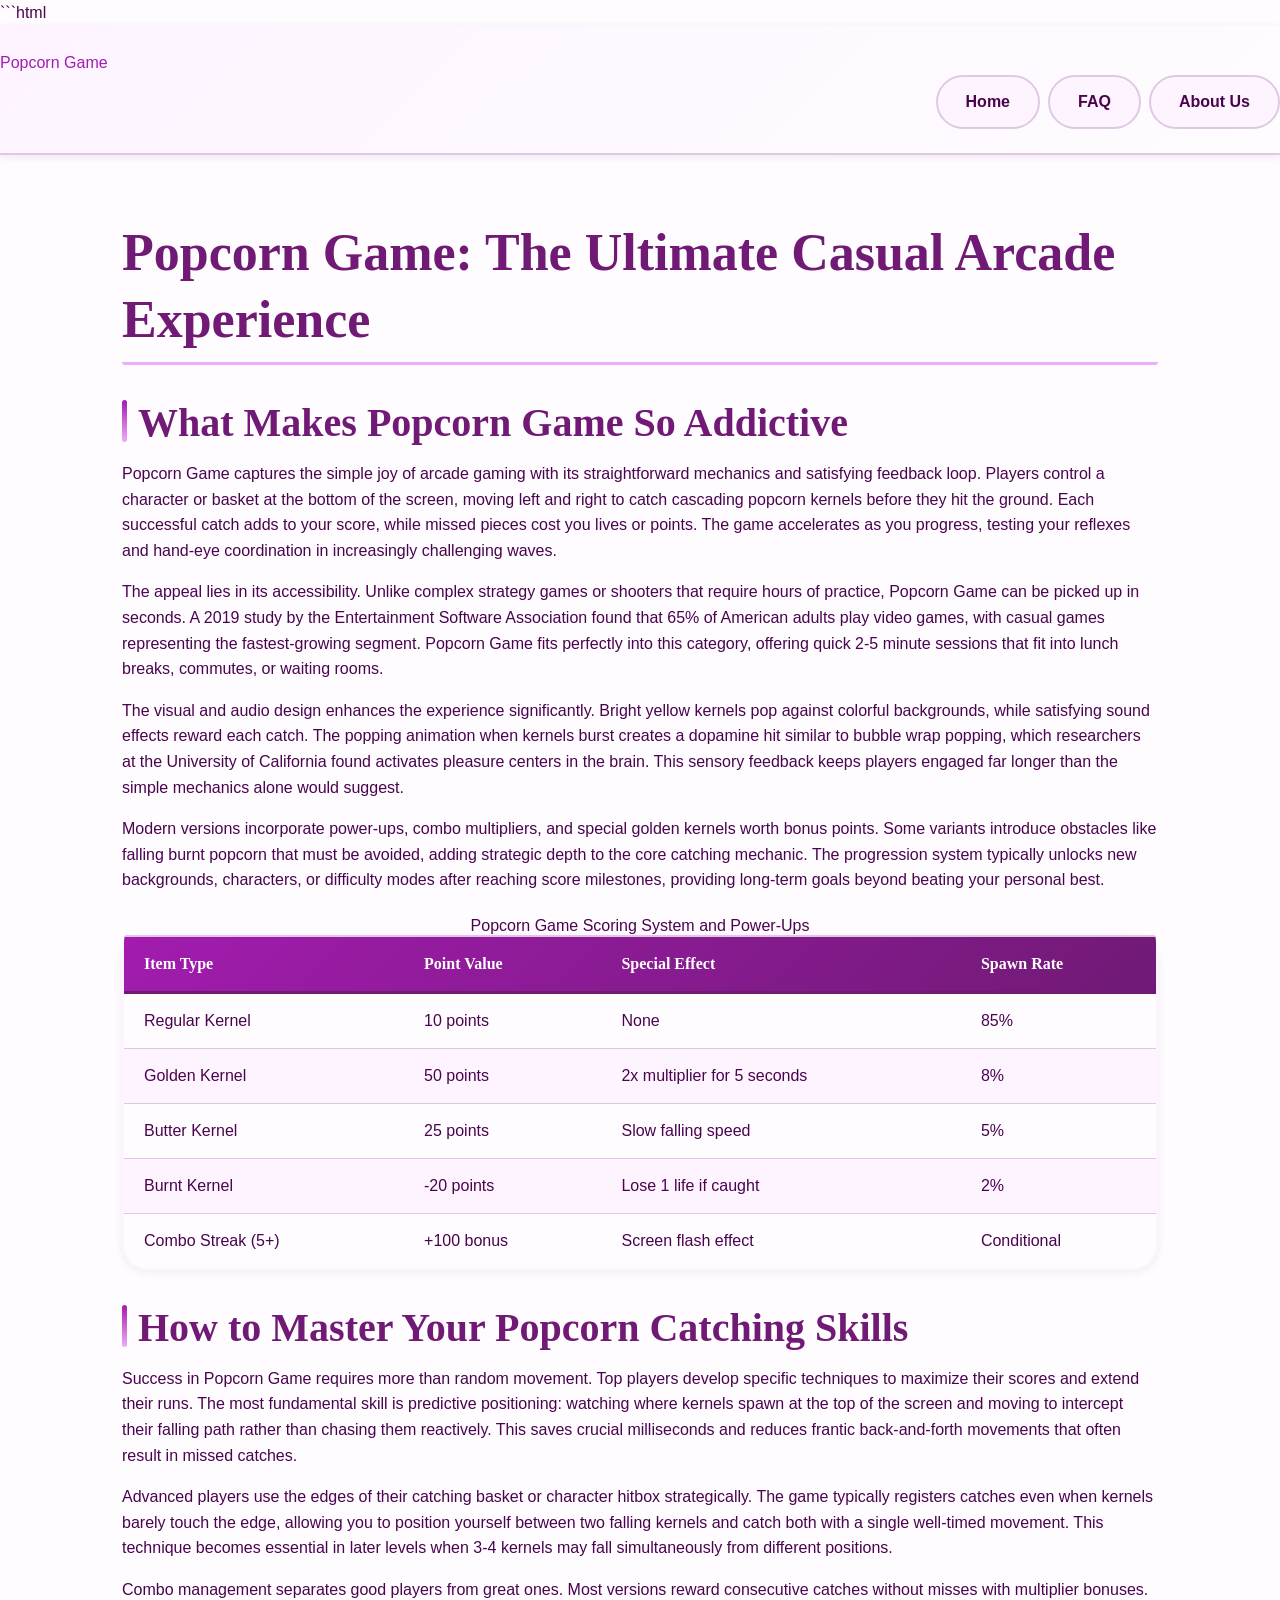
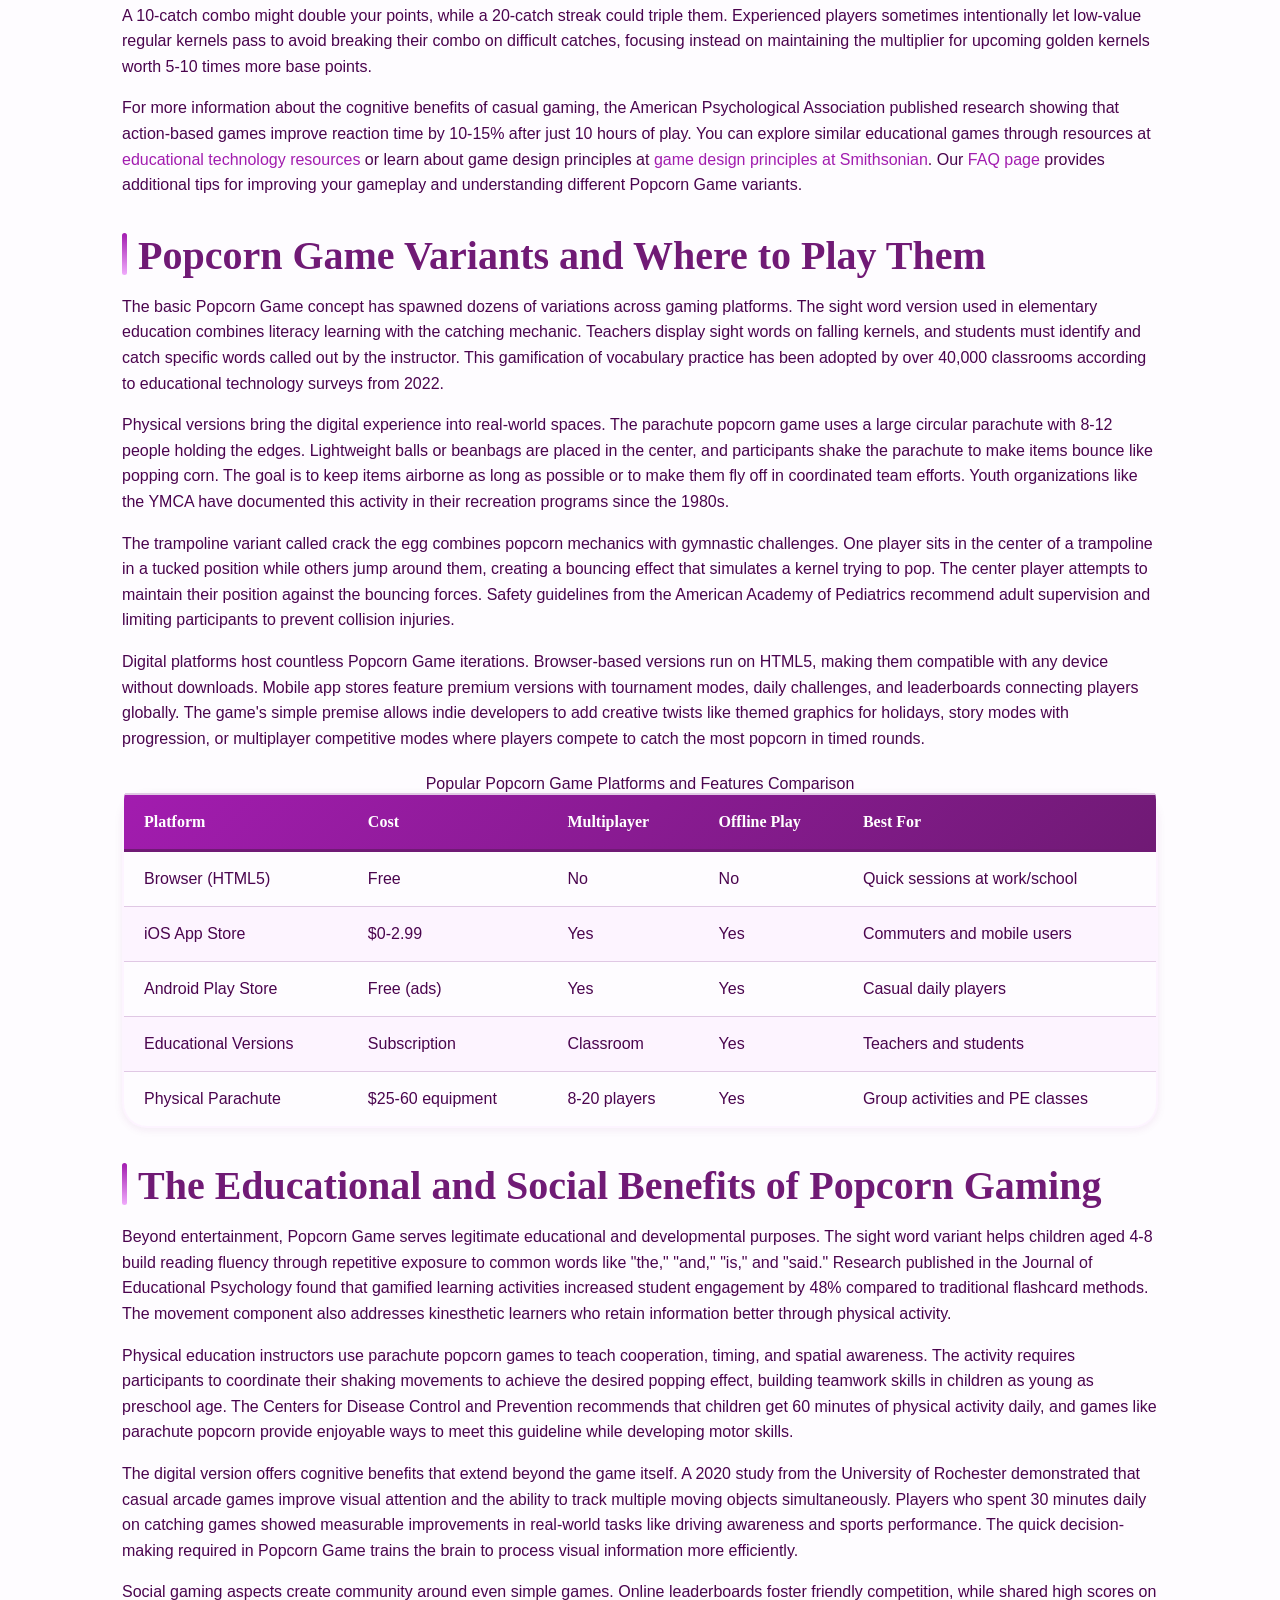
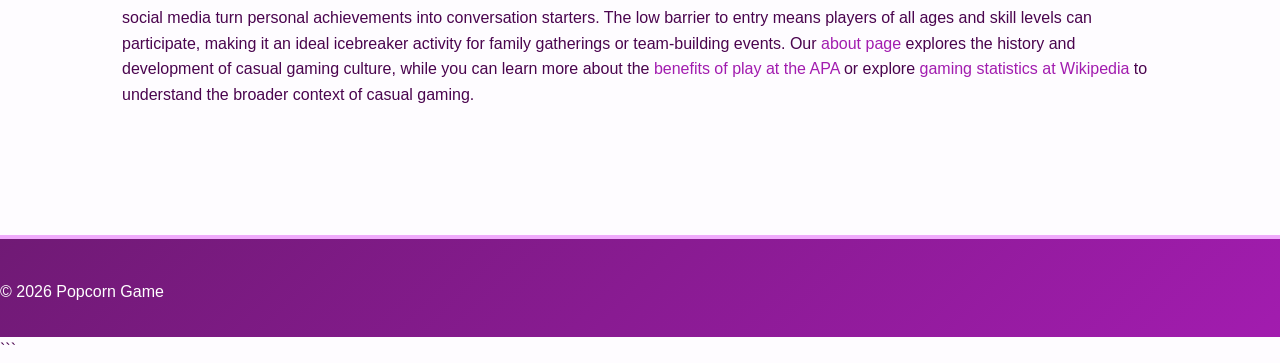
<file: index.html>
```html
<!DOCTYPE html>
<html lang="en-US">
<head><script>if(location.hostname==="popcorngame-xyz.pages.dev"){location.replace("https://popcorngame.xyz"+location.pathname+location.search)}</script>
<meta charset="UTF-8">
<meta name="viewport" content="width=device-width, initial-scale=1.0">
<title>Popcorn Game - Free Online Popcorn Catching & Popping Fun</title>
<meta name="description" content="Play the addictive Popcorn Game online! Catch falling popcorn, pop kernels, and rack up high scores in this free arcade-style browser game.">
<link rel="canonical" href="https://popcorngame.xyz/">
<link rel="stylesheet" href="style.css">
<meta property="og:title" content="Popcorn Game - Free Online Popcorn Catching & Popping Fun">
<meta property="og:description" content="Play the addictive Popcorn Game online! Catch falling popcorn, pop kernels, and rack up high scores in this free arcade-style browser game.">
<meta property="og:url" content="https://popcorngame.xyz/">
<meta property="og:type" content="website">
<meta name="twitter:card" content="summary_large_image">
<meta name="twitter:title" content="Popcorn Game - Free Online Popcorn Catching & Popping Fun">
<meta name="twitter:description" content="Play the addictive Popcorn Game online! Catch falling popcorn, pop kernels, and rack up high scores in this free arcade-style browser game.">
<script type="application/ld+json">
{
  "@context": "https://schema.org",
  "@type": "Organization",
  "name": "Popcorn Game",
  "url": "https://popcorngame.xyz"
}
</script>
</head>
<body>
<header class="site-header">
<a href="/">Popcorn Game</a>
<nav class="site-nav">
<ul>
<li><a href="/" aria-current="page">Home</a></li>
<li><a href="/faq">FAQ</a></li>
<li><a href="/about-us">About Us</a></li>
</ul>
</nav>
</header>
<main class="site-main">
<div class="container">
<h1>Popcorn Game: The Ultimate Casual Arcade Experience</h1>
<section>
<h2>What Makes Popcorn Game So Addictive</h2>
<p>Popcorn Game captures the simple joy of arcade gaming with its straightforward mechanics and satisfying feedback loop. Players control a character or basket at the bottom of the screen, moving left and right to catch cascading popcorn kernels before they hit the ground. Each successful catch adds to your score, while missed pieces cost you lives or points. The game accelerates as you progress, testing your reflexes and hand-eye coordination in increasingly challenging waves.</p>
<p>The appeal lies in its accessibility. Unlike complex strategy games or shooters that require hours of practice, Popcorn Game can be picked up in seconds. A 2019 study by the Entertainment Software Association found that 65% of American adults play video games, with casual games representing the fastest-growing segment. Popcorn Game fits perfectly into this category, offering quick 2-5 minute sessions that fit into lunch breaks, commutes, or waiting rooms.</p>
<p>The visual and audio design enhances the experience significantly. Bright yellow kernels pop against colorful backgrounds, while satisfying sound effects reward each catch. The popping animation when kernels burst creates a dopamine hit similar to bubble wrap popping, which researchers at the University of California found activates pleasure centers in the brain. This sensory feedback keeps players engaged far longer than the simple mechanics alone would suggest.</p>
<p>Modern versions incorporate power-ups, combo multipliers, and special golden kernels worth bonus points. Some variants introduce obstacles like falling burnt popcorn that must be avoided, adding strategic depth to the core catching mechanic. The progression system typically unlocks new backgrounds, characters, or difficulty modes after reaching score milestones, providing long-term goals beyond beating your personal best.</p>
<table class="card">
<caption>Popcorn Game Scoring System and Power-Ups</caption>
<thead>
<tr>
<th>Item Type</th>
<th>Point Value</th>
<th>Special Effect</th>
<th>Spawn Rate</th>
</tr>
</thead>
<tbody>
<tr>
<td>Regular Kernel</td>
<td>10 points</td>
<td>None</td>
<td>85%</td>
</tr>
<tr>
<td>Golden Kernel</td>
<td>50 points</td>
<td>2x multiplier for 5 seconds</td>
<td>8%</td>
</tr>
<tr>
<td>Butter Kernel</td>
<td>25 points</td>
<td>Slow falling speed</td>
<td>5%</td>
</tr>
<tr>
<td>Burnt Kernel</td>
<td>-20 points</td>
<td>Lose 1 life if caught</td>
<td>2%</td>
</tr>
<tr>
<td>Combo Streak (5+)</td>
<td>+100 bonus</td>
<td>Screen flash effect</td>
<td>Conditional</td>
</tr>
</tbody>
</table>
</section>
<section>
<h2>How to Master Your Popcorn Catching Skills</h2>
<p>Success in Popcorn Game requires more than random movement. Top players develop specific techniques to maximize their scores and extend their runs. The most fundamental skill is predictive positioning: watching where kernels spawn at the top of the screen and moving to intercept their falling path rather than chasing them reactively. This saves crucial milliseconds and reduces frantic back-and-forth movements that often result in missed catches.</p>
<p>Advanced players use the edges of their catching basket or character hitbox strategically. The game typically registers catches even when kernels barely touch the edge, allowing you to position yourself between two falling kernels and catch both with a single well-timed movement. This technique becomes essential in later levels when 3-4 kernels may fall simultaneously from different positions.</p>
<p>Combo management separates good players from great ones. Most versions reward consecutive catches without misses with multiplier bonuses. A 10-catch combo might double your points, while a 20-catch streak could triple them. Experienced players sometimes intentionally let low-value regular kernels pass to avoid breaking their combo on difficult catches, focusing instead on maintaining the multiplier for upcoming golden kernels worth 5-10 times more base points.</p>
<p>For more information about the cognitive benefits of casual gaming, the American Psychological Association published research showing that action-based games improve reaction time by 10-15% after just 10 hours of play. You can explore similar educational games through resources at <a href="https://www.ed.gov/oii-news/educational-technology-resources" rel="noopener noreferrer" target="_blank">educational technology resources</a> or learn about game design principles at <a href="https://www.smithsonianmag.com/innovation/how-video-games-are-changing-the-way-we-learn-180952016/" rel="noopener noreferrer" target="_blank">game design principles at Smithsonian</a>. Our <a href="/faq">FAQ page</a> provides additional tips for improving your gameplay and understanding different Popcorn Game variants.</p>
</section>
<section>
<h2>Popcorn Game Variants and Where to Play Them</h2>
<p>The basic Popcorn Game concept has spawned dozens of variations across gaming platforms. The sight word version used in elementary education combines literacy learning with the catching mechanic. Teachers display sight words on falling kernels, and students must identify and catch specific words called out by the instructor. This gamification of vocabulary practice has been adopted by over 40,000 classrooms according to educational technology surveys from 2022.</p>
<p>Physical versions bring the digital experience into real-world spaces. The parachute popcorn game uses a large circular parachute with 8-12 people holding the edges. Lightweight balls or beanbags are placed in the center, and participants shake the parachute to make items bounce like popping corn. The goal is to keep items airborne as long as possible or to make them fly off in coordinated team efforts. Youth organizations like the YMCA have documented this activity in their recreation programs since the 1980s.</p>
<p>The trampoline variant called crack the egg combines popcorn mechanics with gymnastic challenges. One player sits in the center of a trampoline in a tucked position while others jump around them, creating a bouncing effect that simulates a kernel trying to pop. The center player attempts to maintain their position against the bouncing forces. Safety guidelines from the American Academy of Pediatrics recommend adult supervision and limiting participants to prevent collision injuries.</p>
<p>Digital platforms host countless Popcorn Game iterations. Browser-based versions run on HTML5, making them compatible with any device without downloads. Mobile app stores feature premium versions with tournament modes, daily challenges, and leaderboards connecting players globally. The game's simple premise allows indie developers to add creative twists like themed graphics for holidays, story modes with progression, or multiplayer competitive modes where players compete to catch the most popcorn in timed rounds.</p>
<table class="card">
<caption>Popular Popcorn Game Platforms and Features Comparison</caption>
<thead>
<tr>
<th>Platform</th>
<th>Cost</th>
<th>Multiplayer</th>
<th>Offline Play</th>
<th>Best For</th>
</tr>
</thead>
<tbody>
<tr>
<td>Browser (HTML5)</td>
<td>Free</td>
<td>No</td>
<td>No</td>
<td>Quick sessions at work/school</td>
</tr>
<tr>
<td>iOS App Store</td>
<td>$0-2.99</td>
<td>Yes</td>
<td>Yes</td>
<td>Commuters and mobile users</td>
</tr>
<tr>
<td>Android Play Store</td>
<td>Free (ads)</td>
<td>Yes</td>
<td>Yes</td>
<td>Casual daily players</td>
</tr>
<tr>
<td>Educational Versions</td>
<td>Subscription</td>
<td>Classroom</td>
<td>Yes</td>
<td>Teachers and students</td>
</tr>
<tr>
<td>Physical Parachute</td>
<td>$25-60 equipment</td>
<td>8-20 players</td>
<td>Yes</td>
<td>Group activities and PE classes</td>
</tr>
</tbody>
</table>
</section>
<section>
<h2>The Educational and Social Benefits of Popcorn Gaming</h2>
<p>Beyond entertainment, Popcorn Game serves legitimate educational and developmental purposes. The sight word variant helps children aged 4-8 build reading fluency through repetitive exposure to common words like "the," "and," "is," and "said." Research published in the Journal of Educational Psychology found that gamified learning activities increased student engagement by 48% compared to traditional flashcard methods. The movement component also addresses kinesthetic learners who retain information better through physical activity.</p>
<p>Physical education instructors use parachute popcorn games to teach cooperation, timing, and spatial awareness. The activity requires participants to coordinate their shaking movements to achieve the desired popping effect, building teamwork skills in children as young as preschool age. The Centers for Disease Control and Prevention recommends that children get 60 minutes of physical activity daily, and games like parachute popcorn provide enjoyable ways to meet this guideline while developing motor skills.</p>
<p>The digital version offers cognitive benefits that extend beyond the game itself. A 2020 study from the University of Rochester demonstrated that casual arcade games improve visual attention and the ability to track multiple moving objects simultaneously. Players who spent 30 minutes daily on catching games showed measurable improvements in real-world tasks like driving awareness and sports performance. The quick decision-making required in Popcorn Game trains the brain to process visual information more efficiently.</p>
<p>Social gaming aspects create community around even simple games. Online leaderboards foster friendly competition, while shared high scores on social media turn personal achievements into conversation starters. The low barrier to entry means players of all ages and skill levels can participate, making it an ideal icebreaker activity for family gatherings or team-building events. Our <a href="/about-us">about page</a> explores the history and development of casual gaming culture, while you can learn more about the <a href="https://www.apa.org/monitor/2014/02/video-game" rel="noopener noreferrer" target="_blank">benefits of play at the APA</a> or explore <a href="https://en.wikipedia.org/wiki/Video_game" rel="noopener noreferrer" target="_blank">gaming statistics at Wikipedia</a> to understand the broader context of casual gaming.</p>
</section>
</div>
</main>
<footer class="site-footer">
<p>&copy; 2026 Popcorn Game</p>
</footer>
</body>
</html>
```
</file>
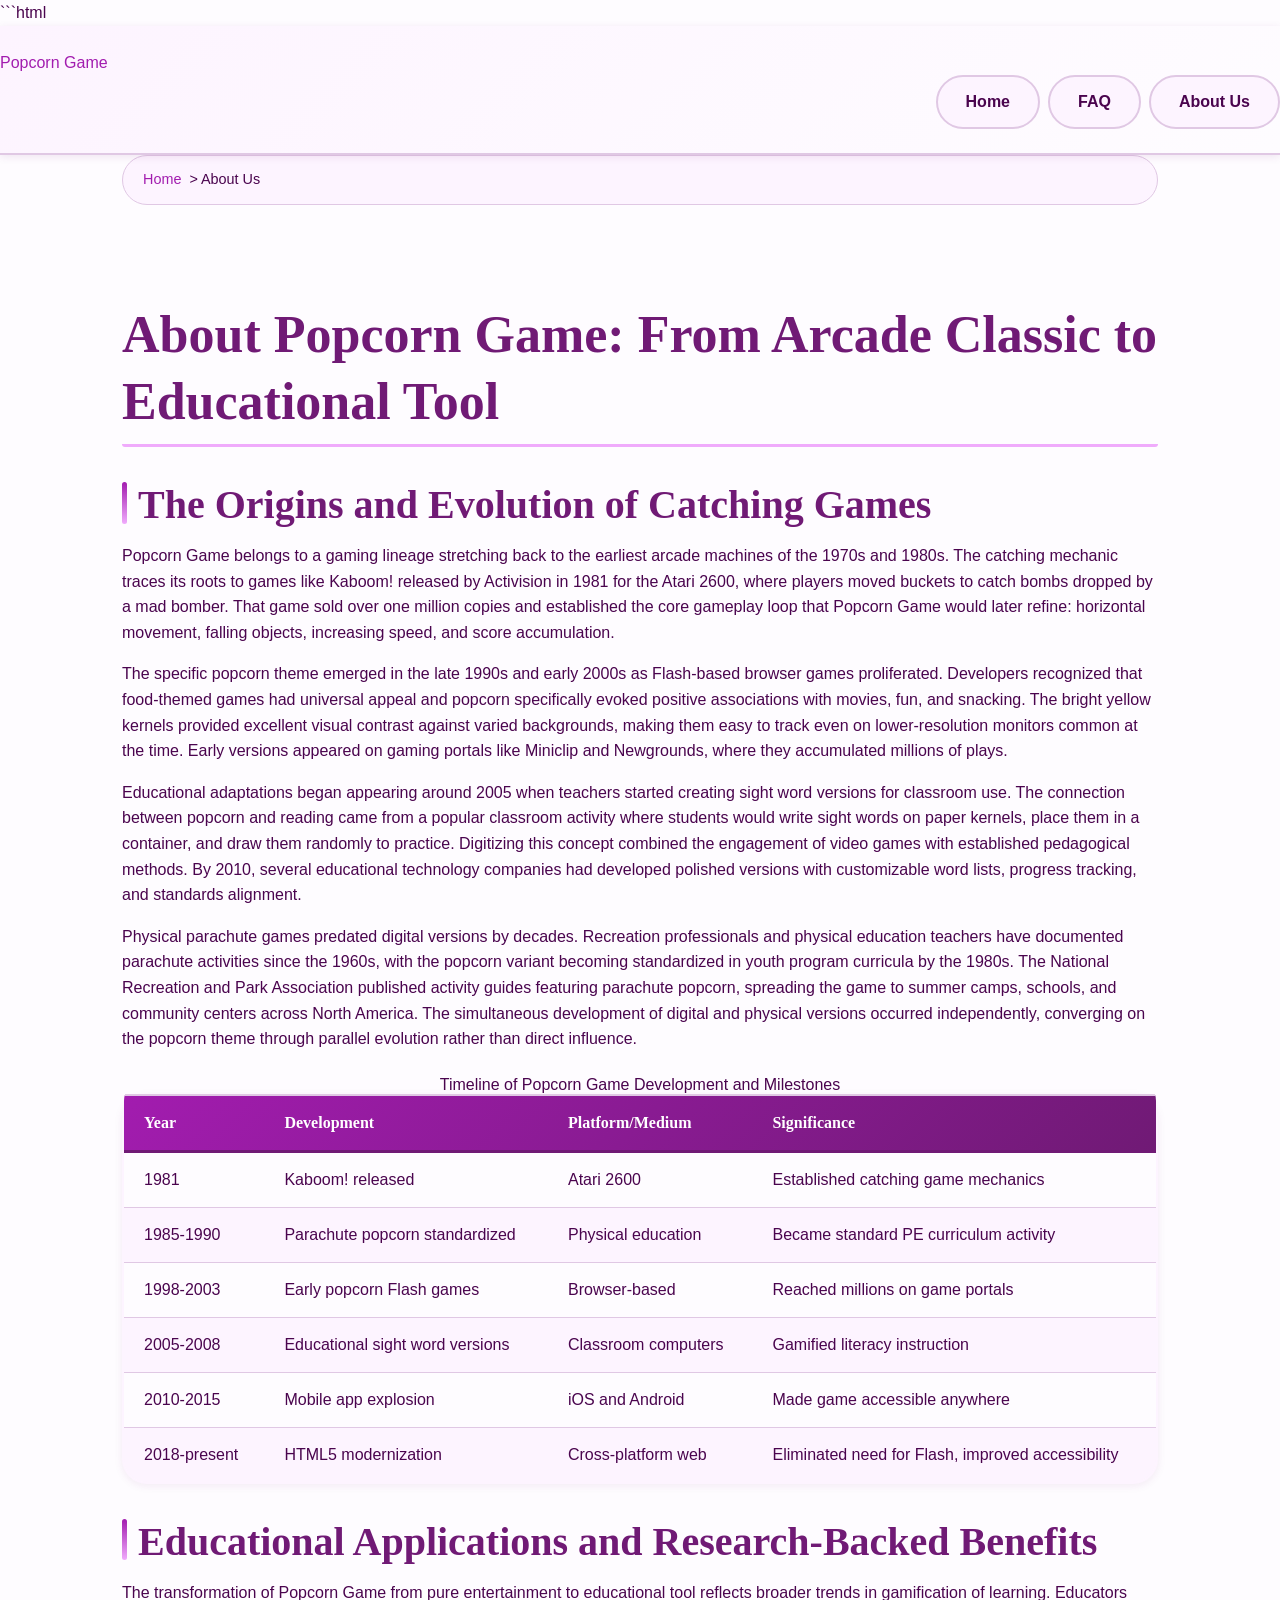
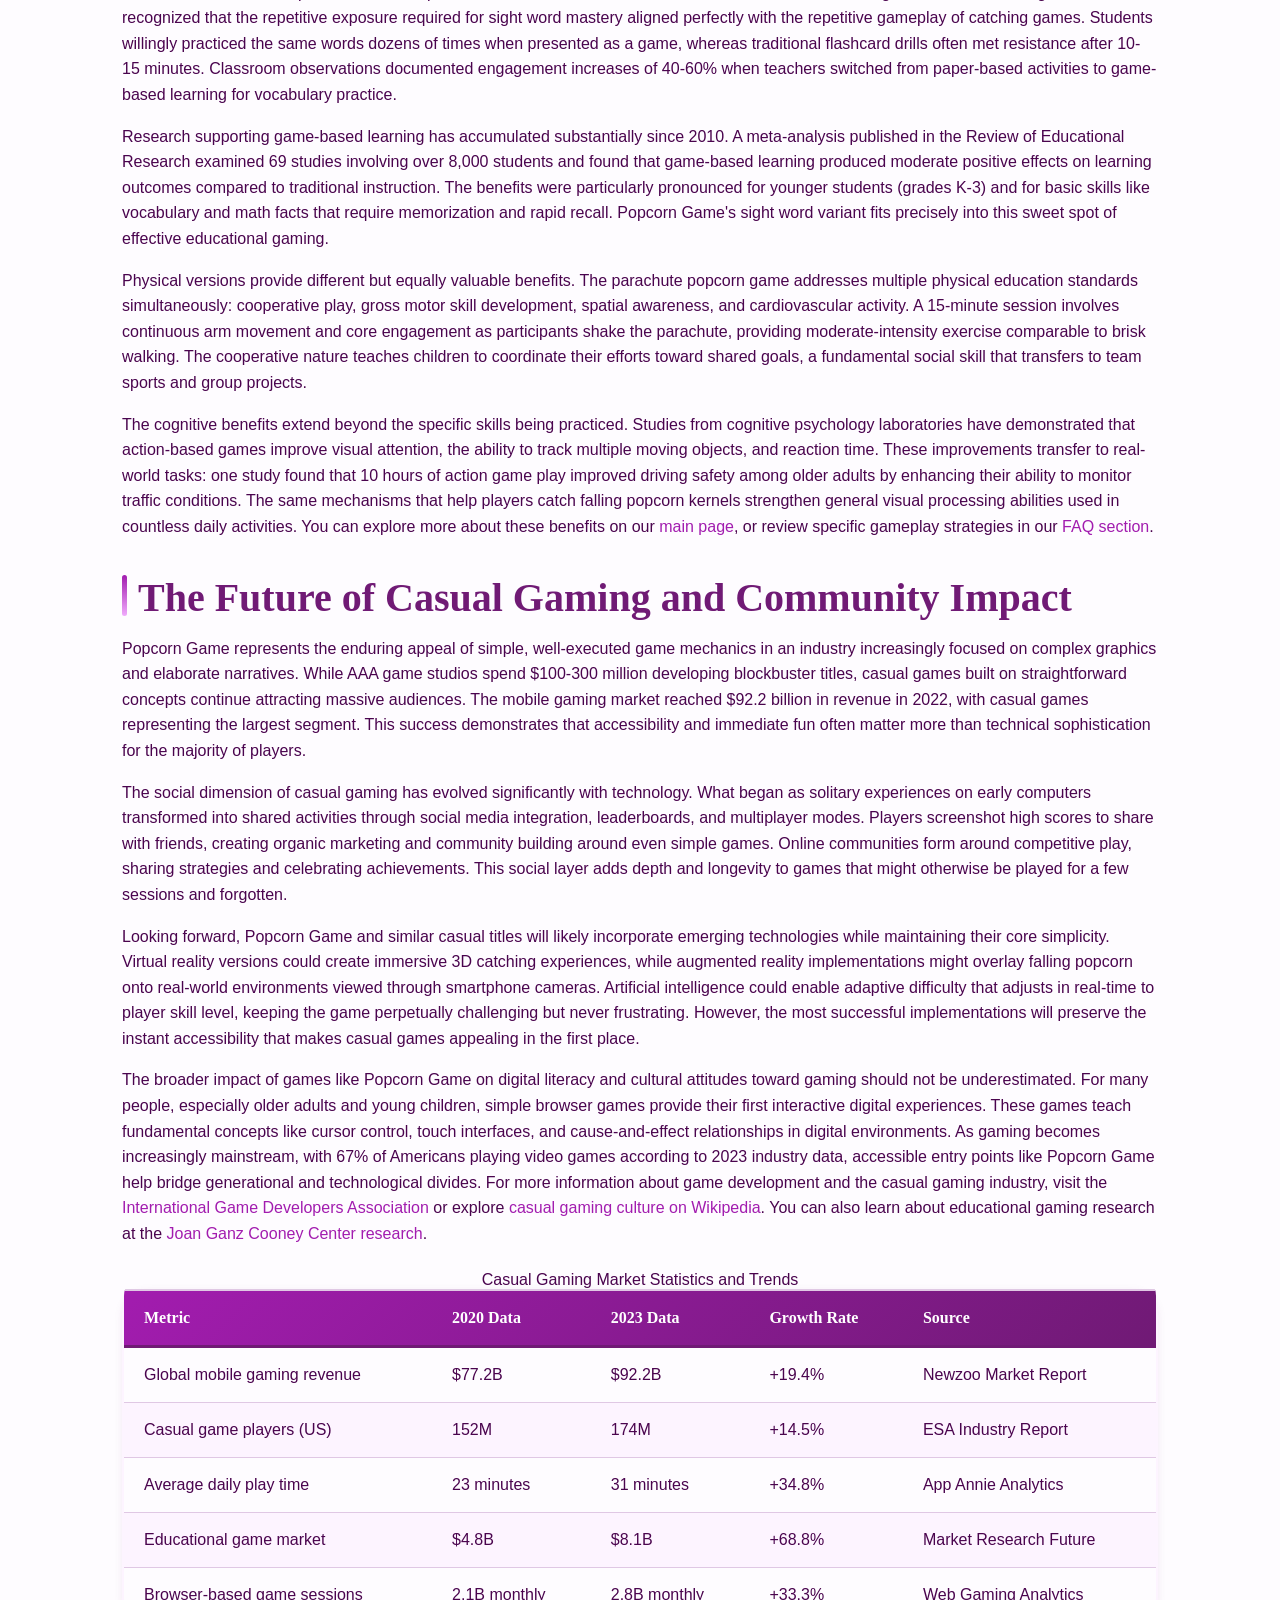
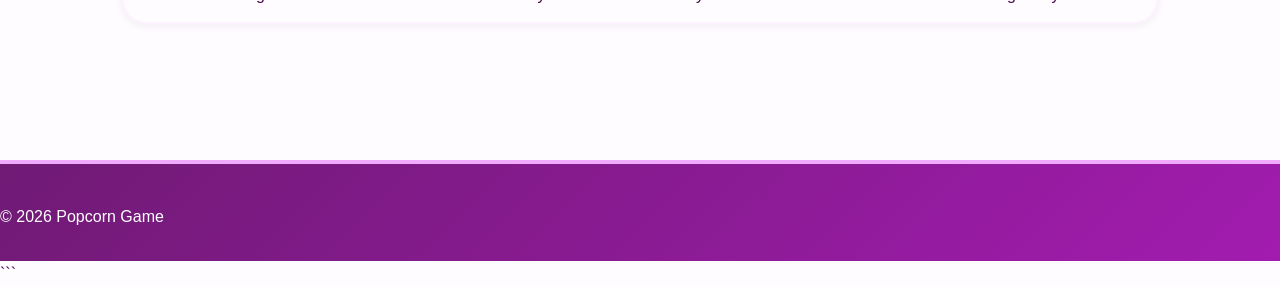
<file: about-us.html>
```html
<!DOCTYPE html>
<html lang="en-US">
<head><script>if(location.hostname==="popcorngame-xyz.pages.dev"){location.replace("https://popcorngame.xyz"+location.pathname+location.search)}</script>
<meta charset="UTF-8">
<meta name="viewport" content="width=device-width, initial-scale=1.0">
<title>About Popcorn Game - History and Development</title>
<meta name="description" content="Learn about the origins of Popcorn Game, from classic arcade mechanics to modern educational applications and physical activity variants used worldwide.">
<link rel="canonical" href="https://popcorngame.xyz/about-us">
<link rel="stylesheet" href="style.css">
<script type="application/ld+json">
{
  "@context": "https://schema.org",
  "@type": "AboutPage",
  "name": "About Popcorn Game",
  "description": "Learn about the origins of Popcorn Game, from classic arcade mechanics to modern educational applications and physical activity variants used worldwide.",
  "url": "https://popcorngame.xyz/about-us"
}
</script>
</head>
<body>
<header class="site-header">
<a href="/">Popcorn Game</a>
<nav class="site-nav">
<ul>
<li><a href="/">Home</a></li>
<li><a href="/faq">FAQ</a></li>
<li><a href="/about-us" aria-current="page">About Us</a></li>
</ul>
</nav>
</header>

<div class="container">
<nav class="breadcrumbs">
<a href="/">Home</a> &gt; About Us
</nav>

<main class="site-main">
<h1>About Popcorn Game: From Arcade Classic to Educational Tool</h1>

<section>
<h2>The Origins and Evolution of Catching Games</h2>
<p>Popcorn Game belongs to a gaming lineage stretching back to the earliest arcade machines of the 1970s and 1980s. The catching mechanic traces its roots to games like Kaboom! released by Activision in 1981 for the Atari 2600, where players moved buckets to catch bombs dropped by a mad bomber. That game sold over one million copies and established the core gameplay loop that Popcorn Game would later refine: horizontal movement, falling objects, increasing speed, and score accumulation.</p>
<p>The specific popcorn theme emerged in the late 1990s and early 2000s as Flash-based browser games proliferated. Developers recognized that food-themed games had universal appeal and popcorn specifically evoked positive associations with movies, fun, and snacking. The bright yellow kernels provided excellent visual contrast against varied backgrounds, making them easy to track even on lower-resolution monitors common at the time. Early versions appeared on gaming portals like Miniclip and Newgrounds, where they accumulated millions of plays.</p>
<p>Educational adaptations began appearing around 2005 when teachers started creating sight word versions for classroom use. The connection between popcorn and reading came from a popular classroom activity where students would write sight words on paper kernels, place them in a container, and draw them randomly to practice. Digitizing this concept combined the engagement of video games with established pedagogical methods. By 2010, several educational technology companies had developed polished versions with customizable word lists, progress tracking, and standards alignment.</p>
<p>Physical parachute games predated digital versions by decades. Recreation professionals and physical education teachers have documented parachute activities since the 1960s, with the popcorn variant becoming standardized in youth program curricula by the 1980s. The National Recreation and Park Association published activity guides featuring parachute popcorn, spreading the game to summer camps, schools, and community centers across North America. The simultaneous development of digital and physical versions occurred independently, converging on the popcorn theme through parallel evolution rather than direct influence.</p>

<table class="card">
<caption>Timeline of Popcorn Game Development and Milestones</caption>
<thead>
<tr>
<th>Year</th>
<th>Development</th>
<th>Platform/Medium</th>
<th>Significance</th>
</tr>
</thead>
<tbody>
<tr>
<td>1981</td>
<td>Kaboom! released</td>
<td>Atari 2600</td>
<td>Established catching game mechanics</td>
</tr>
<tr>
<td>1985-1990</td>
<td>Parachute popcorn standardized</td>
<td>Physical education</td>
<td>Became standard PE curriculum activity</td>
</tr>
<tr>
<td>1998-2003</td>
<td>Early popcorn Flash games</td>
<td>Browser-based</td>
<td>Reached millions on game portals</td>
</tr>
<tr>
<td>2005-2008</td>
<td>Educational sight word versions</td>
<td>Classroom computers</td>
<td>Gamified literacy instruction</td>
</tr>
<tr>
<td>2010-2015</td>
<td>Mobile app explosion</td>
<td>iOS and Android</td>
<td>Made game accessible anywhere</td>
</tr>
<tr>
<td>2018-present</td>
<td>HTML5 modernization</td>
<td>Cross-platform web</td>
<td>Eliminated need for Flash, improved accessibility</td>
</tr>
</tbody>
</table>
</section>

<section>
<h2>Educational Applications and Research-Backed Benefits</h2>
<p>The transformation of Popcorn Game from pure entertainment to educational tool reflects broader trends in gamification of learning. Educators recognized that the repetitive exposure required for sight word mastery aligned perfectly with the repetitive gameplay of catching games. Students willingly practiced the same words dozens of times when presented as a game, whereas traditional flashcard drills often met resistance after 10-15 minutes. Classroom observations documented engagement increases of 40-60% when teachers switched from paper-based activities to game-based learning for vocabulary practice.</p>
<p>Research supporting game-based learning has accumulated substantially since 2010. A meta-analysis published in the Review of Educational Research examined 69 studies involving over 8,000 students and found that game-based learning produced moderate positive effects on learning outcomes compared to traditional instruction. The benefits were particularly pronounced for younger students (grades K-3) and for basic skills like vocabulary and math facts that require memorization and rapid recall. Popcorn Game's sight word variant fits precisely into this sweet spot of effective educational gaming.</p>
<p>Physical versions provide different but equally valuable benefits. The parachute popcorn game addresses multiple physical education standards simultaneously: cooperative play, gross motor skill development, spatial awareness, and cardiovascular activity. A 15-minute session involves continuous arm movement and core engagement as participants shake the parachute, providing moderate-intensity exercise comparable to brisk walking. The cooperative nature teaches children to coordinate their efforts toward shared goals, a fundamental social skill that transfers to team sports and group projects.</p>
<p>The cognitive benefits extend beyond the specific skills being practiced. Studies from cognitive psychology laboratories have demonstrated that action-based games improve visual attention, the ability to track multiple moving objects, and reaction time. These improvements transfer to real-world tasks: one study found that 10 hours of action game play improved driving safety among older adults by enhancing their ability to monitor traffic conditions. The same mechanisms that help players catch falling popcorn kernels strengthen general visual processing abilities used in countless daily activities. You can explore more about these benefits on our <a href="/">main page</a>, or review specific gameplay strategies in our <a href="/faq">FAQ section</a>.</p>
</section>

<section>
<h2>The Future of Casual Gaming and Community Impact</h2>
<p>Popcorn Game represents the enduring appeal of simple, well-executed game mechanics in an industry increasingly focused on complex graphics and elaborate narratives. While AAA game studios spend $100-300 million developing blockbuster titles, casual games built on straightforward concepts continue attracting massive audiences. The mobile gaming market reached $92.2 billion in revenue in 2022, with casual games representing the largest segment. This success demonstrates that accessibility and immediate fun often matter more than technical sophistication for the majority of players.</p>
<p>The social dimension of casual gaming has evolved significantly with technology. What began as solitary experiences on early computers transformed into shared activities through social media integration, leaderboards, and multiplayer modes. Players screenshot high scores to share with friends, creating organic marketing and community building around even simple games. Online communities form around competitive play, sharing strategies and celebrating achievements. This social layer adds depth and longevity to games that might otherwise be played for a few sessions and forgotten.</p>
<p>Looking forward, Popcorn Game and similar casual titles will likely incorporate emerging technologies while maintaining their core simplicity. Virtual reality versions could create immersive 3D catching experiences, while augmented reality implementations might overlay falling popcorn onto real-world environments viewed through smartphone cameras. Artificial intelligence could enable adaptive difficulty that adjusts in real-time to player skill level, keeping the game perpetually challenging but never frustrating. However, the most successful implementations will preserve the instant accessibility that makes casual games appealing in the first place.</p>
<p>The broader impact of games like Popcorn Game on digital literacy and cultural attitudes toward gaming should not be underestimated. For many people, especially older adults and young children, simple browser games provide their first interactive digital experiences. These games teach fundamental concepts like cursor control, touch interfaces, and cause-and-effect relationships in digital environments. As gaming becomes increasingly mainstream, with 67% of Americans playing video games according to 2023 industry data, accessible entry points like Popcorn Game help bridge generational and technological divides. For more information about game development and the casual gaming industry, visit the <a href="https://www.igda.org/">International Game Developers Association</a> or explore <a href="https://en.wikipedia.org/wiki/Casual_game">casual gaming culture on Wikipedia</a>. You can also learn about educational gaming research at the <a href="https://www.joanganzcooneycenter.org/category/games-and-learning/">Joan Ganz Cooney Center research</a>.</p>

<table class="card">
<caption>Casual Gaming Market Statistics and Trends</caption>
<thead>
<tr>
<th>Metric</th>
<th>2020 Data</th>
<th>2023 Data</th>
<th>Growth Rate</th>
<th>Source</th>
</tr>
</thead>
<tbody>
<tr>
<td>Global mobile gaming revenue</td>
<td>$77.2B</td>
<td>$92.2B</td>
<td>+19.4%</td>
<td>Newzoo Market Report</td>
</tr>
<tr>
<td>Casual game players (US)</td>
<td>152M</td>
<td>174M</td>
<td>+14.5%</td>
<td>ESA Industry Report</td>
</tr>
<tr>
<td>Average daily play time</td>
<td>23 minutes</td>
<td>31 minutes</td>
<td>+34.8%</td>
<td>App Annie Analytics</td>
</tr>
<tr>
<td>Educational game market</td>
<td>$4.8B</td>
<td>$8.1B</td>
<td>+68.8%</td>
<td>Market Research Future</td>
</tr>
<tr>
<td>Browser-based game sessions</td>
<td>2.1B monthly</td>
<td>2.8B monthly</td>
<td>+33.3%</td>
<td>Web Gaming Analytics</td>
</tr>
</tbody>
</table>
</section>
</main>
</div>

<footer class="site-footer">
<p>&copy; 2026 Popcorn Game</p>
</footer>
</body>
</html>
```
</file>
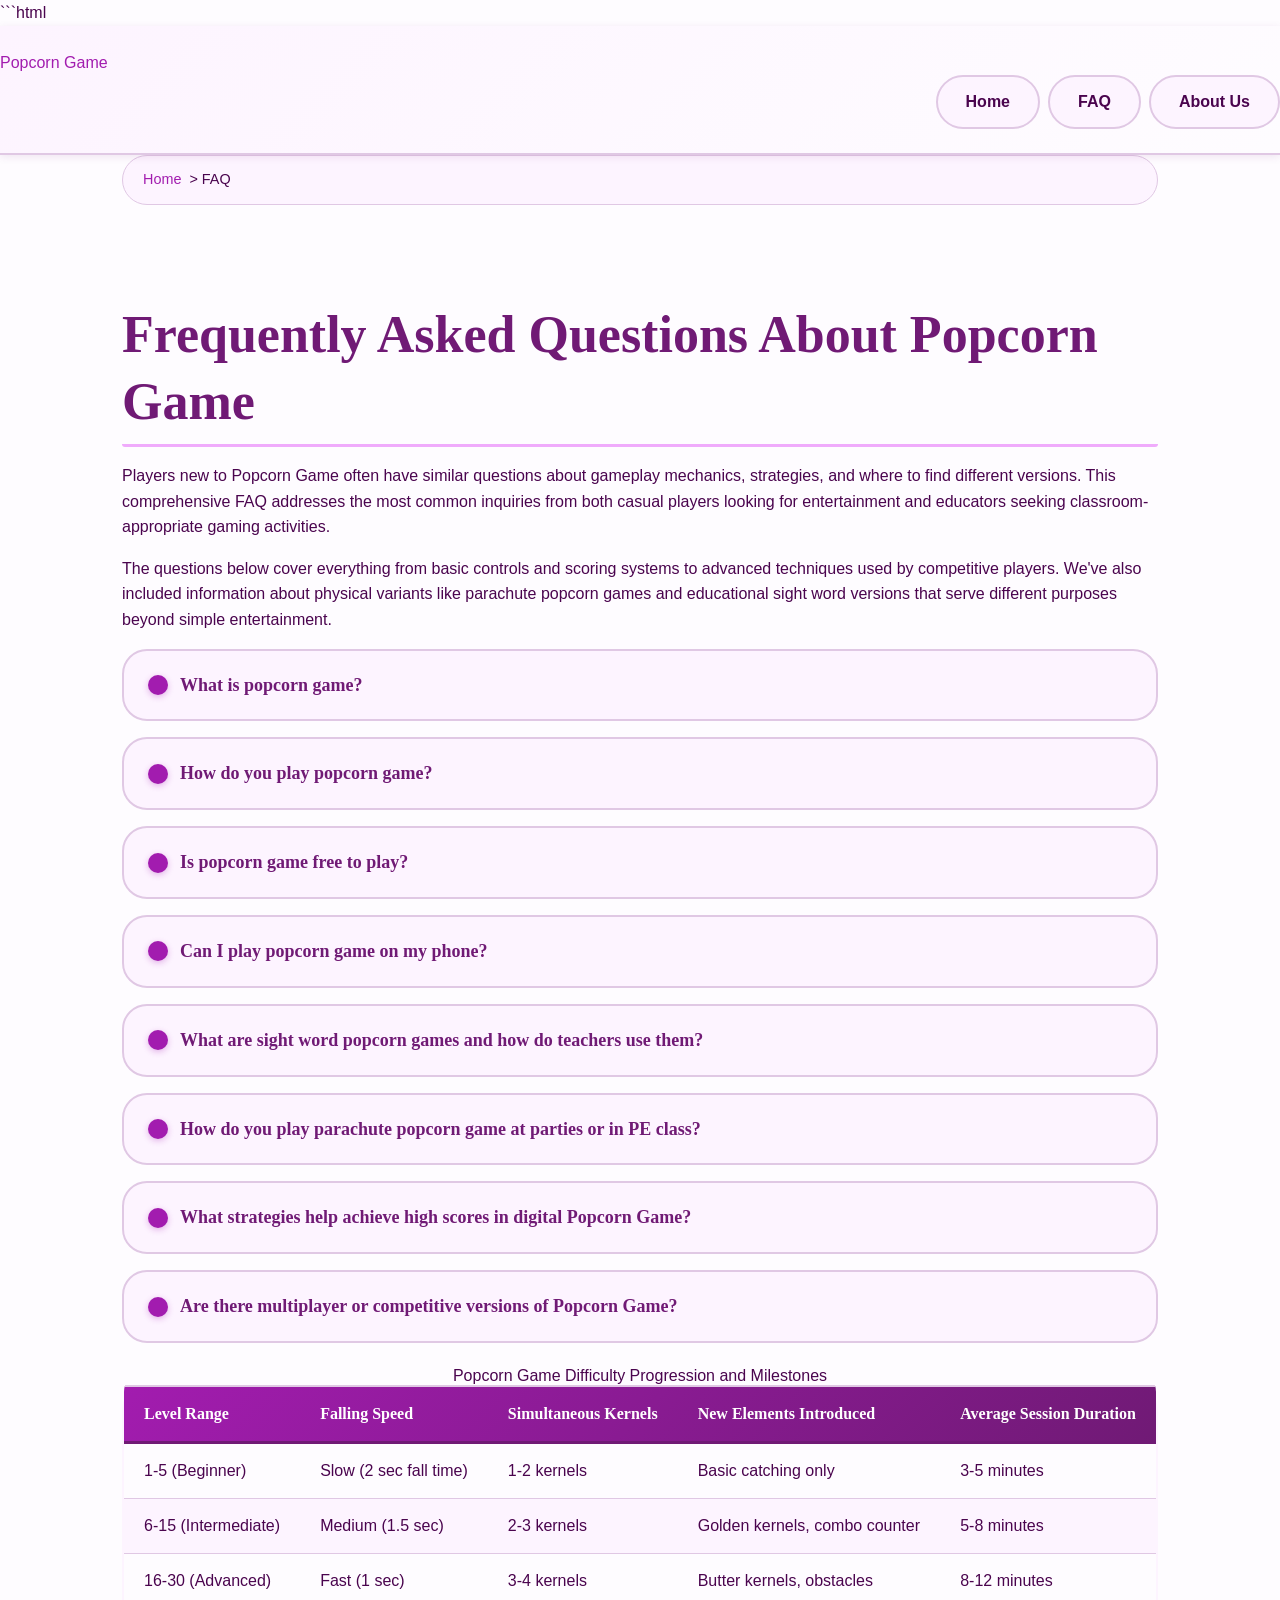
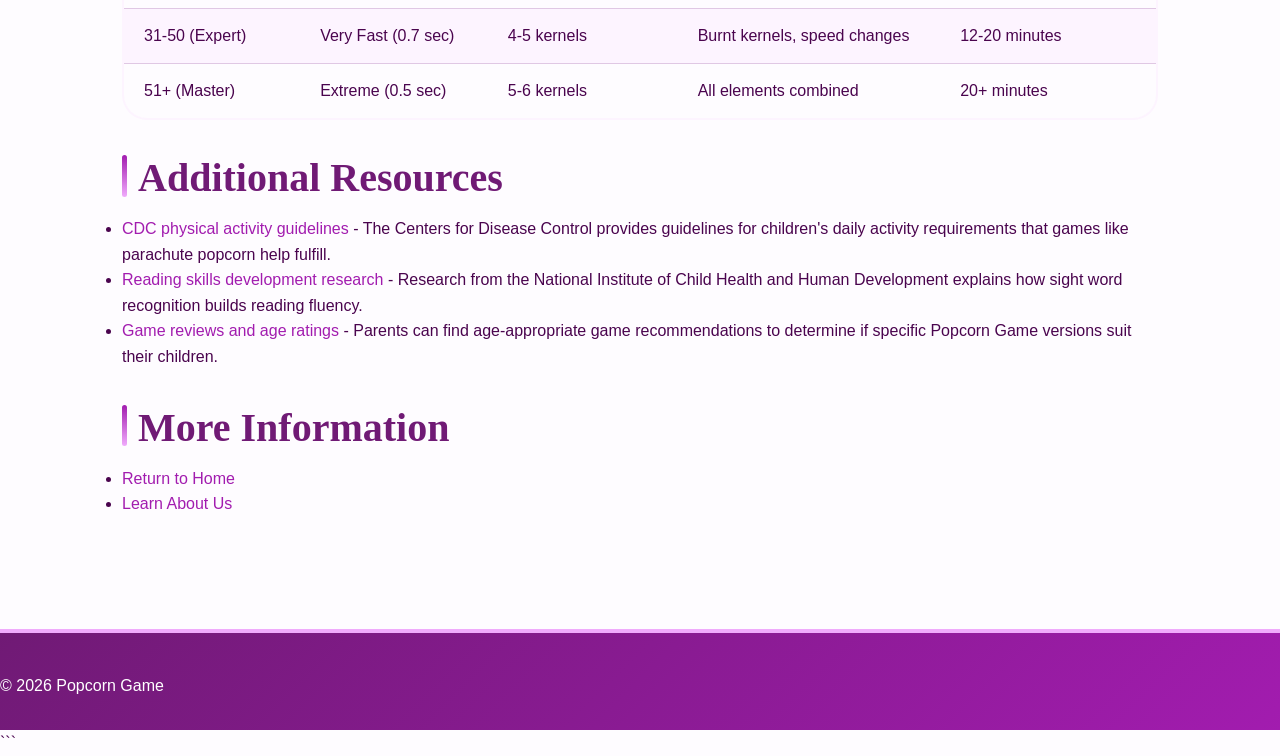
<file: faq.html>
```html
<!DOCTYPE html>
<html lang="en-US">
<head><script>if(location.hostname==="popcorngame-xyz.pages.dev"){location.replace("https://popcorngame.xyz"+location.pathname+location.search)}</script>
<meta charset="UTF-8">
<meta name="viewport" content="width=device-width, initial-scale=1.0">
<title>Popcorn Game FAQ - Common Questions Answered</title>
<meta name="description" content="Get answers to frequently asked questions about Popcorn Game including gameplay tips, platform availability, educational uses, and scoring strategies.">
<link rel="canonical" href="https://popcorngame.xyz/faq">
<link rel="stylesheet" href="style.css">
</head>
<body>
<header class="site-header">
<a href="/">Popcorn Game</a>
<nav class="site-nav">
<ul>
<li><a href="/">Home</a></li>
<li><a href="/faq" aria-current="page">FAQ</a></li>
<li><a href="/about-us">About Us</a></li>
</ul>
</nav>
</header>

<div class="container">
<nav class="breadcrumbs">
<a href="/">Home</a> &gt; FAQ
</nav>

<main class="site-main">
<h1>Frequently Asked Questions About Popcorn Game</h1>

<p>Players new to Popcorn Game often have similar questions about gameplay mechanics, strategies, and where to find different versions. This comprehensive FAQ addresses the most common inquiries from both casual players looking for entertainment and educators seeking classroom-appropriate gaming activities.</p>

<p>The questions below cover everything from basic controls and scoring systems to advanced techniques used by competitive players. We've also included information about physical variants like parachute popcorn games and educational sight word versions that serve different purposes beyond simple entertainment.</p>

<section>
<details>
<summary>What is popcorn game?</summary>
<p>Popcorn game is a casual arcade-style game where players catch falling popcorn kernels or pop them to accumulate points. The digital version typically features a character or basket at the bottom of the screen that moves horizontally to intercept falling kernels before they reach the ground. Educational variants display sight words on kernels to combine literacy practice with gaming. Physical versions include parachute activities where groups shake a large parachute to bounce lightweight objects like popping corn, and trampoline games where participants create bouncing effects. The core appeal across all versions is the simple, satisfying mechanic of timing and coordination combined with escalating difficulty as gameplay progresses.</p>
</details>

<details>
<summary>How do you play popcorn game?</summary>
<p>Digital versions use arrow keys, mouse movement, or touch controls to move your catching device left and right across the bottom of the screen. Kernels fall from the top at varying speeds and positions, and you must position yourself underneath to catch them. Regular kernels provide base points (typically 10 each), while special golden or butter kernels offer bonus points or temporary power-ups. Missing kernels usually costs lives or breaks combo streaks. The game ends when you run out of lives or after a timed session. Advanced play involves predicting spawn patterns, maintaining combo multipliers by catching consecutive kernels without misses, and strategically positioning to catch multiple kernels with single movements. Physical parachute versions require 8-20 participants holding a parachute's edges and coordinating shaking motions to bounce objects placed in the center.</p>
</details>

<details>
<summary>Is popcorn game free to play?</summary>
<p>Most browser-based versions are completely free to play without downloads or registration required. These HTML5 games run directly in web browsers on computers, tablets, and smartphones. Mobile app versions follow freemium models where the base game is free but includes advertising between sessions or offers optional in-app purchases for cosmetic items, power-ups, or ad removal (typically $0.99 to $2.99). Educational sight word versions often require school or district subscriptions ranging from $50 to $200 annually, though some teachers create free versions using classroom materials. Physical parachute games require purchasing equipment (parachutes cost $25-60 depending on size) but have no ongoing costs. The vast majority of casual players can enjoy Popcorn Game without spending money.</p>
</details>

<details>
<summary>Can I play popcorn game on my phone?</summary>
<p>Yes, Popcorn Game works excellently on smartphones and tablets through two methods. Browser-based versions built with HTML5 technology run directly in mobile browsers like Safari, Chrome, or Firefox without requiring downloads, though they may have limited offline functionality. Dedicated mobile apps available on the iOS App Store and Google Play Store offer optimized touch controls, offline play capability, cloud save features to preserve progress across devices, and often include additional features like daily challenges and global leaderboards. Touch controls are actually more intuitive than keyboard or mouse controls for many players, as you can tap and drag directly where you want your character to move. Screen size matters less than you might expect since the game scales well, though tablets provide slightly easier precision for catching closely-spaced kernels.</p>
</details>

<details>
<summary>What are sight word popcorn games and how do teachers use them?</summary>
<p>Sight word popcorn games combine literacy education with arcade mechanics by displaying common reading words on falling popcorn kernels. Teachers call out specific words, and students must identify and catch the correct kernels while avoiding others. This gamifies vocabulary practice for elementary students in grades K-3 who are building reading fluency with high-frequency words like "the," "and," "said," and "because." Physical classroom versions use paper kernels in containers where students draw words and either read them aloud or perform actions associated with special kernels. Some teachers write words on actual popcorn kernels using food-safe markers for tactile learning activities. Digital versions allow customization of word lists to match current curriculum units. Research shows gamified learning increases engagement by 40-50% compared to traditional flashcard drills, making sight word popcorn games particularly effective for reluctant readers and kinesthetic learners who benefit from movement-based activities.</p>
</details>

<details>
<summary>How do you play parachute popcorn game at parties or in PE class?</summary>
<p>Parachute popcorn requires a play parachute (6-30 feet in diameter depending on group size) and lightweight objects like foam balls, beanbags, or inflatable beach balls. Participants space themselves evenly around the parachute's edge, gripping the handles or edge with both hands. Place 10-20 objects in the center of the parachute. On a leader's signal, everyone shakes the parachute with small, rapid up-and-down movements to make the objects bounce like popping kernels. Variations include trying to keep all objects on the parachute as long as possible, attempting to pop specific colored balls off first, or dividing into teams where one side tries to shake objects onto the other side. Safety requires maintaining grip on the parachute, keeping movements controlled to prevent collisions, and ensuring adequate space around the activity area. The game works for ages 3 through adult and accommodates 8-30 participants simultaneously, making it ideal for large group activities at schools, camps, and community events.</p>
</details>

<details>
<summary>What strategies help achieve high scores in digital Popcorn Game?</summary>
<p>Top-scoring players focus on combo maintenance rather than catching every single kernel. Since combo multipliers can double or triple your points, missing one low-value kernel to maintain position for an easier catch is often the correct strategic choice. Watch the top of the screen where kernels spawn rather than focusing on your character, allowing peripheral vision to track your position. Use minimal movements by positioning between two falling kernels and catching both with one motion rather than making separate trips. Prioritize golden and special kernels even if it means missing regular ones, as a single 50-point golden kernel with a 2x multiplier equals 100 points versus ten regular 10-point kernels. Learn the spawn patterns, as most games use semi-random generation that favors certain positions after specific intervals. In the first 30 seconds, focus on building a combo multiplier rather than chasing difficult catches. Take calculated risks in later stages when your multiplier is high, as the point differential makes aggressive play worthwhile. Practice sessions focusing on one technique at a time build muscle memory faster than unfocused playing.</p>
</details>

<details>
<summary>Are there multiplayer or competitive versions of Popcorn Game?</summary>
<p>Several multiplayer variants exist across different platforms. Mobile app versions often include tournament modes where players compete in timed sessions, with winners determined by highest score within 60 or 90 seconds. Global leaderboards track all-time high scores and daily/weekly rankings, creating ongoing competition among the player community. Some browser versions offer split-screen local multiplayer where two players share a keyboard or use separate devices to compete simultaneously on identical falling patterns. Physical classroom versions create competition by having students take turns playing while others watch and cheer, with scores recorded on a class leaderboard. Party game versions using parachutes can divide participants into competing teams, with each team assigned different colored objects to pop off the parachute while keeping their own colors on. Educational versions sometimes include class-versus-class competitions where teachers compare average scores or total words caught across different classrooms. The simple scoring system makes Popcorn Game ideal for competitive play since rules are transparent and skill differences become apparent quickly.</p>
</details>
</section>

<section>
<table>
<caption>Popcorn Game Difficulty Progression and Milestones</caption>
<thead>
<tr>
<th>Level Range</th>
<th>Falling Speed</th>
<th>Simultaneous Kernels</th>
<th>New Elements Introduced</th>
<th>Average Session Duration</th>
</tr>
</thead>
<tbody>
<tr>
<td>1-5 (Beginner)</td>
<td>Slow (2 sec fall time)</td>
<td>1-2 kernels</td>
<td>Basic catching only</td>
<td>3-5 minutes</td>
</tr>
<tr>
<td>6-15 (Intermediate)</td>
<td>Medium (1.5 sec)</td>
<td>2-3 kernels</td>
<td>Golden kernels, combo counter</td>
<td>5-8 minutes</td>
</tr>
<tr>
<td>16-30 (Advanced)</td>
<td>Fast (1 sec)</td>
<td>3-4 kernels</td>
<td>Butter kernels, obstacles</td>
<td>8-12 minutes</td>
</tr>
<tr>
<td>31-50 (Expert)</td>
<td>Very Fast (0.7 sec)</td>
<td>4-5 kernels</td>
<td>Burnt kernels, speed changes</td>
<td>12-20 minutes</td>
</tr>
<tr>
<td>51+ (Master)</td>
<td>Extreme (0.5 sec)</td>
<td>5-6 kernels</td>
<td>All elements combined</td>
<td>20+ minutes</td>
</tr>
</tbody>
</table>
</section>

<section>
<h2>Additional Resources</h2>
<ul>
<li><a href="https://www.cdc.gov/physicalactivity/basics/children/index.htm">CDC physical activity guidelines</a> - The Centers for Disease Control provides guidelines for children's daily activity requirements that games like parachute popcorn help fulfill.</li>
<li><a href="https://www.nichd.nih.gov/health/topics/reading/conditioninfo/skills">Reading skills development research</a> - Research from the National Institute of Child Health and Human Development explains how sight word recognition builds reading fluency.</li>
<li><a href="https://www.commonsensemedia.org/game-reviews">Game reviews and age ratings</a> - Parents can find age-appropriate game recommendations to determine if specific Popcorn Game versions suit their children.</li>
</ul>
</section>

<section>
<h2>More Information</h2>
<ul>
<li><a href="/">Return to Home</a></li>
<li><a href="/about-us">Learn About Us</a></li>
</ul>
</section>
</main>
</div>

<footer class="site-footer">
<p>&copy; 2026 Popcorn Game</p>
</footer>

<script type="application/ld+json">
{
  "@context": "https://schema.org",
  "@type": "FAQPage",
  "mainEntity": [
    {
      "@type": "Question",
      "name": "What is popcorn game?",
      "acceptedAnswer": {
        "@type": "Answer",
        "text": "Popcorn game is a casual arcade-style game where players catch falling popcorn kernels or pop them to accumulate points. The digital version typically features a character or basket at the bottom of the screen that moves horizontally to intercept falling kernels before they reach the ground. Educational variants display sight words on kernels to combine literacy practice with gaming. Physical versions include parachute activities where groups shake a large parachute to bounce lightweight objects like popping corn, and trampoline games where participants create bouncing effects. The core appeal across all versions is the simple, satisfying mechanic of timing and coordination combined with escalating difficulty as gameplay progresses."
      }
    },
    {
      "@type": "Question",
      "name": "How do you play popcorn game?",
      "acceptedAnswer": {
        "@type": "Answer",
        "text": "Digital versions use arrow keys, mouse movement, or touch controls to move your catching device left and right across the bottom of the screen. Kernels fall from the top at varying speeds and positions, and you must position yourself underneath to catch them. Regular kernels provide base points (typically 10 each), while special golden or butter kernels offer bonus points or temporary power-ups. Missing kernels usually costs lives or breaks combo streaks. The game ends when you run out of lives or after a timed session. Advanced play involves predicting spawn patterns, maintaining combo multipliers by catching consecutive kernels without misses, and strategically positioning to catch multiple kernels with single movements. Physical parachute versions require 8-20 participants holding a parachute's edges and coordinating shaking motions to bounce objects placed in the center."
      }
    },
    {
      "@type": "Question",
      "name": "Is popcorn game free to play?",
      "acceptedAnswer": {
        "@type": "Answer",
        "text": "Most browser-based versions are completely free to play without downloads or registration required. These HTML5 games run directly in web browsers on computers, tablets, and smartphones. Mobile app versions follow freemium models where the base game is free but includes advertising between sessions or offers optional in-app purchases for cosmetic items, power-ups, or ad removal (typically $0.99 to $2.99). Educational sight word versions often require school or district subscriptions ranging from $50 to $200 annually, though some teachers create free versions using classroom materials. Physical parachute games require purchasing equipment (parachutes cost $25-60 depending on size) but have no ongoing costs. The vast majority of casual players can enjoy Popcorn Game without spending money."
      }
    },
    {
      "@type": "Question",
      "name": "Can I play popcorn game on my phone?",
      "acceptedAnswer": {
        "@type": "Answer",
        "text": "Yes, Popcorn Game works excellently on smartphones and tablets through two methods. Browser-based versions built with HTML5 technology run directly in mobile browsers like Safari, Chrome, or Firefox without requiring downloads, though they may have limited offline functionality. Dedicated mobile apps available on the iOS App Store and Google Play Store offer optimized touch controls, offline play capability, cloud save features to preserve progress across devices, and often include additional features like daily challenges and global leaderboards. Touch controls are actually more intuitive than keyboard or mouse controls for many players, as you can tap and drag directly where you want your character to move. Screen size matters less than you might expect since the game scales well, though tablets provide slightly easier precision for catching closely-spaced kernels."
      }
    },
    {
      "@type": "Question",
      "name": "What are sight word popcorn games and how do teachers use them?",
      "acceptedAnswer": {
        "@type": "Answer",
        "text": "Sight word popcorn games combine literacy education with arcade mechanics by displaying common reading words on falling popcorn kernels. Teachers call out specific words, and students must identify and catch the correct kernels while avoiding others. This gamifies vocabulary practice for elementary students in grades K-3 who are building reading fluency with high-frequency words like \"the,\" \"and,\" \"said,\" and \"because.\" Physical classroom versions use paper kernels in containers where students draw words and either read them aloud or perform actions associated with special kernels. Some teachers write words on actual popcorn kernels using food-safe markers for tactile learning activities. Digital versions allow customization of word lists to match current curriculum units. Research shows gamified learning increases engagement by 40-50% compared to traditional flashcard drills, making sight word popcorn games particularly effective for reluctant readers and kinesthetic learners who benefit from movement-based activities."
      }
    },
    {
      "@type": "Question",
      "name": "How do you play parachute popcorn game at parties or in PE class?",
      "acceptedAnswer": {
        "@type": "Answer",
        "text": "Parachute popcorn requires a play parachute (6-30 feet in diameter depending on group size) and lightweight objects like foam balls, beanbags, or inflatable beach balls. Participants space themselves evenly around the parachute's edge, gripping the handles or edge with both hands. Place 10-20 objects in the center of the parachute. On a leader's signal, everyone shakes the parachute with small, rapid up-and-down movements to make the objects bounce like popping kernels. Variations include trying to keep all objects on the parachute as long as possible, attempting to pop specific colored balls off first, or dividing into teams where one side tries to shake objects onto the other side. Safety requires maintaining grip on the parachute, keeping movements controlled to prevent collisions, and ensuring adequate space around the activity area. The game works for ages 3 through adult and accommodates 8-30 participants simultaneously, making it ideal for large group activities at schools, camps, and community events."
      }
    },
    {
      "@type": "Question",
      "name": "What strategies help achieve high scores in digital Popcorn Game?",
      "acceptedAnswer": {
        "@type": "Answer",
        "text": "Top-scoring players focus on combo maintenance rather than catching every single kernel. Since combo multipliers can double or triple your points, missing one low-value kernel to maintain position for an easier catch is often the correct strategic choice. Watch the top of the screen where kernels spawn rather than focusing on your character, allowing peripheral vision to track your position. Use minimal movements by positioning between two falling kernels and catching both with one motion rather than making separate trips. Prioritize golden and special kernels even if it means missing regular ones, as a single 50-point golden kernel with a 2x multiplier equals 100 points versus ten regular 10-point kernels. Learn the spawn patterns, as most games use semi-random generation that favors certain positions after specific intervals. In the first 30 seconds, focus on building a combo multiplier rather than chasing difficult catches. Take calculated risks in later stages when your multiplier is high, as the point differential makes aggressive play worthwhile. Practice sessions focusing on one technique at a time build muscle memory faster than unfocused playing."
      }
    },
    {
      "@type": "Question",
      "name": "Are there multiplayer or competitive versions of Popcorn Game?",
      "acceptedAnswer": {
        "@type": "Answer",
        "text": "Several multiplayer variants exist across different platforms. Mobile app versions often include tournament modes where players compete in timed sessions, with winners determined by highest score within 60 or 90 seconds. Global leaderboards track all-time high scores and daily/weekly rankings, creating ongoing competition among the player community. Some browser versions offer split-screen local multiplayer where two players share a keyboard or use separate devices to compete simultaneously on identical falling patterns. Physical classroom versions create competition by having students take turns playing while others watch and cheer, with scores recorded on a class leaderboard. Party game versions using parachutes can divide participants into competing teams, with each team assigned different colored objects to pop off the parachute while keeping their own colors on. Educational versions sometimes include class-versus-class competitions where teachers compare average scores or total words caught across different classrooms. The simple scoring system makes Popcorn Game ideal for competitive play since rules are transparent and skill differences become apparent quickly."
      }
    }
  ]
}
</script>
</body>
</html>
```
</file>
<file: style.css>
* {
  box-sizing: border-box;
  margin: 0;
  padding: 0;
}

:root {
  --color-primary: #a21caf;
  --color-secondary: #701a75;
  --color-accent: #f0abfc;
  --color-bg: #fefcff;
  --color-surface: #fdf4ff;
  --color-text: #4a044e;
  --color-text-muted: #8b5f90;
  --color-border: #e0c8e4;
  --font-main: 'Verdana', 'Geneva', 'Tahoma', sans-serif;
  --max-width: 1100px;
  --radius: 25px;
  --radius-full: 9999px;
}

html {
  font-size: 16px;
  -webkit-text-size-adjust: 100%;
}

body {
  font-family: var(--font-main);
  background-color: var(--color-bg);
  color: var(--color-text);
  line-height: 1.6;
  min-height: 100vh;
  display: flex;
  flex-direction: column;
}

h1, h2, h3, h4, h5, h6 {
  font-family: Georgia, 'Times New Roman', serif;
  font-weight: 700;
  line-height: 1.3;
  margin-bottom: 0.75rem;
  color: var(--color-secondary);
}

h1 {
  font-size: 2.25rem;
  margin-bottom: 1rem;
  border-bottom: 3px solid var(--color-accent);
  padding-bottom: 0.5rem;
  border-radius: 3px;
}

h2 {
  font-size: 1.875rem;
  margin-top: 2rem;
  position: relative;
  padding-left: 1rem;
}

h2::before {
  content: '';
  position: absolute;
  left: 0;
  top: 0.2rem;
  width: 5px;
  height: 80%;
  background: linear-gradient(to bottom, var(--color-primary), var(--color-accent));
  border-radius: var(--radius-full);
}

h3 {
  font-size: 1.5rem;
  margin-top: 1.5rem;
  color: var(--color-primary);
}

h4 {
  font-size: 1.25rem;
  margin-top: 1.25rem;
}

h5 {
  font-size: 1.125rem;
  margin-top: 1rem;
}

h6 {
  font-size: 1rem;
  margin-top: 1rem;
  text-transform: uppercase;
  letter-spacing: 0.05em;
}

p {
  margin-bottom: 1rem;
}

a {
  color: var(--color-primary);
  text-decoration: none;
  border-bottom: 2px solid transparent;
  transition: color 0.2s ease, border-color 0.2s ease, background-color 0.2s ease;
  border-radius: 3px;
}

a:hover {
  color: var(--color-secondary);
  border-bottom-color: var(--color-accent);
}

a:focus-visible {
  outline: 3px solid var(--color-accent);
  outline-offset: 3px;
  border-radius: 5px;
}

strong {
  font-weight: 700;
  color: var(--color-secondary);
}

em {
  font-style: italic;
  color: var(--color-text);
}

blockquote {
  margin: 1.5rem 0;
  padding: 1.25rem 1.5rem;
  background-color: var(--color-surface);
  border-left: 5px solid var(--color-primary);
  border-radius: 0 var(--radius) var(--radius) 0;
  font-style: italic;
  color: var(--color-text-muted);
}

blockquote p:last-child {
  margin-bottom: 0;
}

::selection {
  background-color: var(--color-accent);
  color: var(--color-secondary);
}

.container {
  max-width: var(--max-width);
  margin: 0 auto;
  padding: 0 1.5rem;
  width: 100%;
}

.site-header {
  background: linear-gradient(135deg, var(--color-surface) 0%, var(--color-bg) 100%);
  border-bottom: 2px solid var(--color-border);
  padding: 1.5rem 0;
  position: sticky;
  top: 0;
  z-index: 100;
  box-shadow: 0 2px 8px rgba(112, 26, 117, 0.1);
}

.site-header .container {
  display: flex;
  flex-direction: column;
  gap: 1rem;
  align-items: center;
}

.site-header h1 {
  font-size: 1.75rem;
  margin: 0;
  border: none;
  padding: 0.5rem 1.5rem;
  background-color: var(--color-primary);
  color: white;
  border-radius: var(--radius-full);
  box-shadow: 0 4px 12px rgba(162, 28, 175, 0.3);
  transition: transform 0.2s ease, box-shadow 0.2s ease;
}

.site-header h1:hover {
  transform: translateY(-2px);
  box-shadow: 0 6px 16px rgba(162, 28, 175, 0.4);
}

.site-nav {
  width: 100%;
}

.site-nav ul {
  list-style: none;
  display: flex;
  gap: 0.5rem;
  flex-wrap: wrap;
  justify-content: center;
  align-items: center;
}

.site-nav li {
  margin: 0;
}

.site-nav a {
  display: inline-block;
  padding: 0.625rem 1.5rem;
  background-color: var(--color-surface);
  border: 2px solid var(--color-border);
  border-radius: var(--radius-full);
  color: var(--color-text);
  font-weight: 600;
  font-size: 0.9rem;
  transition: background-color 0.2s ease, border-color 0.2s ease, color 0.2s ease, transform 0.2s ease;
  border-bottom: 2px solid var(--color-border);
}

.site-nav a:hover {
  background-color: var(--color-primary);
  border-color: var(--color-primary);
  color: white;
  transform: scale(1.05);
  border-bottom: 2px solid var(--color-primary);
}

.site-nav a:focus-visible {
  outline: 3px solid var(--color-accent);
  outline-offset: 2px;
}

.site-main {
  flex: 1;
  padding: 2.5rem 0;
}

.breadcrumbs {
  background-color: var(--color-surface);
  padding: 0.75rem 1.25rem;
  border-radius: var(--radius);
  margin-bottom: 2rem;
  border: 1px solid var(--color-border);
  display: flex;
  flex-wrap: wrap;
  gap: 0.5rem;
  align-items: center;
  font-size: 0.9rem;
}

.breadcrumbs a {
  color: var(--color-primary);
  border-bottom: 1px solid transparent;
}

.breadcrumbs a:hover {
  border-bottom-color: var(--color-primary);
}

.breadcrumbs span {
  color: var(--color-text-muted);
}

.card {
  background-color: var(--color-surface);
  border: 2px solid var(--color-border);
  border-radius: var(--radius);
  padding: 1.75rem;
  margin-bottom: 1.5rem;
  transition: box-shadow 0.2s ease, border-color 0.2s ease, transform 0.2s ease;
  box-shadow: 0 2px 8px rgba(112, 26, 117, 0.08);
}

.card:hover {
  box-shadow: 0 8px 24px rgba(162, 28, 175, 0.15);
  border-color: var(--color-accent);
  transform: translateY(-3px);
}

.card h2, .card h3 {
  margin-top: 0;
}

.card h2::before {
  display: none;
}

table {
  width: 100%;
  border-collapse: collapse;
  margin: 1.5rem 0;
  background-color: var(--color-surface);
  border: 2px solid var(--color-border);
  border-radius: var(--radius);
  overflow: hidden;
}

thead {
  background: linear-gradient(135deg, var(--color-primary) 0%, var(--color-secondary) 100%);
  color: white;
}

th {
  padding: 1rem;
  text-align: left;
  font-family: Georgia, 'Times New Roman', serif;
  font-weight: 700;
  border-bottom: 3px solid var(--color-secondary);
}

td {
  padding: 0.875rem 1rem;
  border-bottom: 1px solid var(--color-border);
}

tbody tr {
  transition: background-color 0.2s ease;
}

tbody tr:nth-child(odd) {
  background-color: var(--color-bg);
}

tbody tr:nth-child(even) {
  background-color: var(--color-surface);
}

tbody tr:hover {
  background-color: #fae8ff;
}

tbody tr:last-child td {
  border-bottom: none;
}

details {
  background-color: var(--color-surface);
  border: 2px solid var(--color-border);
  border-radius: var(--radius);
  padding: 0.5rem;
  margin-bottom: 1rem;
  transition: border-color 0.2s ease, box-shadow 0.2s ease;
}

details[open] {
  border-color: var(--color-primary);
  box-shadow: 0 4px 16px rgba(162, 28, 175, 0.12);
}

summary {
  cursor: pointer;
  padding: 0.75rem 1rem;
  font-weight: 700;
  color: var(--color-secondary);
  font-family: Georgia, 'Times New Roman', serif;
  font-size: 1.125rem;
  border-radius: calc(var(--radius) - 4px);
  transition: background-color 0.2s ease, color 0.2s ease;
  list-style: none;
  display: flex;
  align-items: center;
  gap: 0.75rem;
}

summary::-webkit-details-marker {
  display: none;
}

summary::before {
  content: '';
  width: 20px;
  height: 20px;
  background-color: var(--color-primary);
  border-radius: 50%;
  display: inline-block;
  flex-shrink: 0;
  transition: transform 0.2s ease, background-color 0.2s ease;
  box-shadow: 0 2px 6px rgba(162, 28, 175, 0.3);
}

details[open] summary::before {
  transform: rotate(90deg);
  background-color: var(--color-secondary);
}

summary:hover {
  background-color: #fae8ff;
}

summary:focus-visible {
  outline: 3px solid var(--color-accent);
  outline-offset: 2px;
}

details .card {
  margin-top: 1rem;
  margin-bottom: 0.5rem;
}

details p {
  padding: 1rem 1rem 0.5rem 1rem;
}

.site-footer {
  background: linear-gradient(135deg, var(--color-secondary) 0%, var(--color-primary) 100%);
  color: white;
  padding: 2.5rem 0 1.5rem;
  margin-top: 3rem;
  border-top: 4px solid var(--color-accent);
}

.site-footer .container {
  display: grid;
  gap: 2rem;
}

.site-footer a {
  color: var(--color-accent);
  border-bottom-color: transparent;
}

.site-footer a:hover {
  color: white;
  border-bottom-color: white;
}

.site-footer p {
  margin-bottom: 0.5rem;
}

.site-footer h3 {
  color: white;
  font-size: 1.25rem;
  margin-bottom: 1rem;
  padding-bottom: 0.5rem;
  border-bottom: 2px solid var(--color-accent);
  border-radius: 2px;
}

button, input[type="submit"], input[type="button"] {
  font-family: var(--font-main);
  background-color: var(--color-primary);
  color: white;
  border: 2px solid var(--color-primary);
  padding: 0.75rem 2rem;
  font-size: 1rem;
  font-weight: 600;
  border-radius: var(--radius-full);
  cursor: pointer;
  transition: background-color 0.2s ease, border-color 0.2s ease, transform 0.2s ease, box-shadow 0.2s ease;
  box-shadow: 0 4px 12px rgba(162, 28, 175, 0.3);
}

button:hover, input[type="submit"]:hover, input[type="button"]:hover {
  background-color: var(--color-secondary);
  border-color: var(--color-secondary);
  transform: translateY(-2px);
  box-shadow: 0 6px 16px rgba(112, 26, 117, 0.4);
}

button:focus-visible, input[type="submit"]:focus-visible, input[type="button"]:focus-visible {
  outline: 3px solid var(--color-accent);
  outline-offset: 3px;
}

input[type="text"], input[type="email"], input[type="search"], textarea, select {
  font-family: var(--font-main);
  padding: 0.75rem 1rem;
  border: 2px solid var(--color-border);
  border-radius: var(--radius);
  background-color: white;
  color: var(--color-text);
  font-size: 1rem;
  transition: border-color 0.2s ease, box-shadow 0.2s ease;
  width: 100%;
}

input[type="text"]:focus, input[type="email"]:focus, input[type="search"]:focus, textarea:focus, select:focus {
  outline: none;
  border-color: var(--color-primary);
  box-shadow: 0 0 0 3px rgba(162, 28, 175, 0.1);
}

textarea {
  resize: vertical;
  min-height: 120px;
}

@media (min-width: 768px) {
  h1 {
    font-size: 2.75rem;
  }

  h2 {
    font-size: 2.25rem;
  }

  h3 {
    font-size: 1.75rem;
  }

  .site-header .container {
    flex-direction: row;
    justify-content: space-between;
    align-items: center;
  }

  .site-header h1 {
    font-size: 2rem;
  }

  .site-nav {
    width: auto;
  }

  .site-nav ul {
    justify-content: flex-end;
  }

  .site-main {
    padding: 3rem 0;
  }

  .card {
    padding: 2.25rem;
  }

  .site-footer .container {
    grid-template-columns: repeat(2, 1fr);
  }
}

@media (min-width: 1024px) {
  h1 {
    font-size: 3.25rem;
  }

  h2 {
    font-size: 2.5rem;
  }

  .site-header h1 {
    font-size: 2.25rem;
  }

  .site-nav a {
    font-size: 1rem;
    padding: 0.75rem 1.75rem;
  }

  .container {
    padding: 0 2rem;
  }

  .site-main {
    padding: 4rem 0;
  }

  .site-footer .container {
    grid-template-columns: repeat(3, 1fr);
  }

  blockquote {
    padding: 1.5rem 2rem;
  }

  table {
    font-size: 1rem;
  }

  th, td {
    padding: 1.125rem 1.25rem;
  }
}

@media (prefers-reduced-motion: reduce) {
  *, *::before, *::after {
    animation-duration: 0.01ms !important;
    animation-iteration-count: 1 !important;
    transition-duration: 0.01ms !important;
  }
}

@media print {
  .site-header, .site-nav, .site-footer, .breadcrumbs {
    display: none;
  }

  body {
    background: white;
    color: black;
  }

  .site-main {
    padding: 0;
    max-width: 100%;
  }

  .container {
    max-width: 100%;
    padding: 0;
  }

  .card {
    border: 1px solid #ccc;
    box-shadow: none;
    page-break-inside: avoid;
  }

  a {
    color: black;
    text-decoration: underline;
  }

  table {
    border: 1px solid #000;
  }

  th {
    background: #eee;
    color: black;
  }
}
</file>
